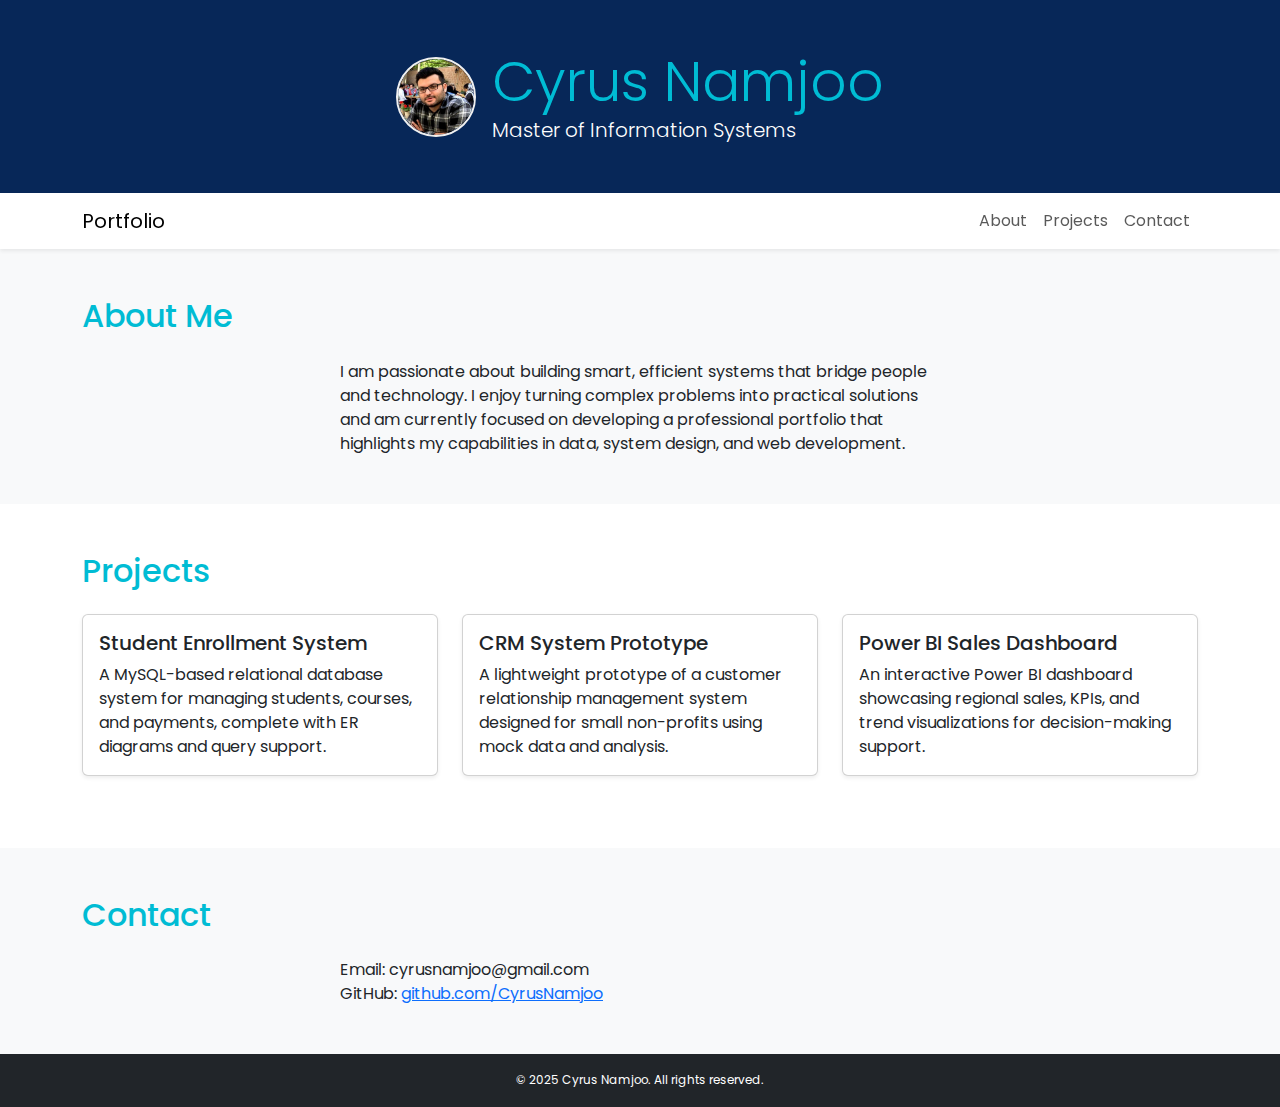
<file: index.html>
<!DOCTYPE html>
<html lang="en">
<head>
  <meta charset="UTF-8">
  <meta name="viewport" content="width=device-width, initial-scale=1.0">
  <title>Cyrus Namjoo | Portfolio</title>
  <link href="https://cdn.jsdelivr.net/npm/bootstrap@5.3.0/dist/css/bootstrap.min.css" rel="stylesheet">
  <link rel="stylesheet" href="style.css"> <!-- This will be generated from SCSS -->
  <link rel="preconnect" href="https://fonts.googleapis.com">
  <link rel="preconnect" href="https://fonts.gstatic.com" crossorigin>
  <link href="https://fonts.googleapis.com/css2?family=Poppins:ital,wght@0,100;0,200;0,300;0,400;0,500;0,600;0,700;0,800;0,900;1,100;1,200;1,300;1,400;1,500;1,600;1,700;1,800;1,900&display=swap" rel="stylesheet">

</head>
<body class="bg-light text-dark">

  <!-- Header -->
  <header class="custom-header text-white text-center py-5">
    <div class="container d-flex align-items-center justify-content-center">
      <img src="Assets/profile.jpeg" class="profile-img me-3">
      <div class = "text-white text-start">
        <h1 class="display-4 mb-0">Cyrus Namjoo</h1>
        <p class="lead mb-0">Master of Information Systems</p>
      </div>
    </div>
  </header>

  <!-- Navigation -->
  <nav class="navbar navbar-expand-lg navbar-light bg-white shadow-sm sticky-top">
    <div class="container">
      <a class="navbar-brand" href="#">Portfolio</a>
      <button class="navbar-toggler" type="button" data-bs-toggle="collapse" data-bs-target="#navbarNav">
        <span class="navbar-toggler-icon"></span>
      </button>
      <div class="collapse navbar-collapse" id="navbarNav">
        <ul class="navbar-nav ms-auto">
          <li class="nav-item"><a class="nav-link" href="#about">About</a></li>
          <li class="nav-item"><a class="nav-link" href="#projects">Projects</a></li>
          <li class="nav-item"><a class="nav-link" href="#contact">Contact</a></li>
        </ul>
      </div>
    </div>
  </nav>

  <!-- About Section -->
  <section id="about" class="py-5">
    <div class="container">
      <h2 class="mb-4">About Me</h2>
      <p>I am passionate about building smart, efficient systems that bridge people and technology. I enjoy turning complex problems into practical solutions and am currently focused on developing a professional portfolio that highlights my capabilities in data, system design, and web development.</p>
    </div>
  </section>

  <!-- Projects Section -->
  <section id="projects" class="py-5 bg-white">
    <div class="container">
      <h2 class="mb-4">Projects</h2>
      <div class="row">
        <div class="col-md-4">
          <div class="card mb-4 shadow-sm">
            <div class="card-body">
              <h5 class="card-title">Student Enrollment System</h5>
              <p class="card-text">A MySQL-based relational database system for managing students, courses, and payments, complete with ER diagrams and query support.</p>
            </div>
          </div>
        </div>
        <div class="col-md-4">
          <div class="card mb-4 shadow-sm">
            <div class="card-body">
              <h5 class="card-title">CRM System Prototype</h5>
              <p class="card-text">A lightweight prototype of a customer relationship management system designed for small non-profits using mock data and analysis.</p>
            </div>
          </div>
        </div>
        <div class="col-md-4">
          <div class="card mb-4 shadow-sm">
            <div class="card-body">
              <h5 class="card-title">Power BI Sales Dashboard</h5>
              <p class="card-text">An interactive Power BI dashboard showcasing regional sales, KPIs, and trend visualizations for decision-making support.</p>
            </div>
          </div>
        </div>
      </div>
    </div>
  </section>

  <!-- Contact Section -->
  <section id="contact" class="py-5">
    <div class="container">
      <h2 class="mb-4">Contact</h2>
      <p>Email: cyrusnamjoo@gmail.com</p>
      <p>GitHub: <a href="https://github.com/CyrusNamjoo" target="_blank">github.com/CyrusNamjoo</a></p>
    </div>
  </section>

  <!-- Footer -->
  <footer class="bg-dark text-white text-center py-3">
    <div class="container">
      <small>&copy; 2025 Cyrus Namjoo. All rights reserved.</small>
    </div>
  </footer>

  <script src="https://cdn.jsdelivr.net/npm/bootstrap@5.3.0/dist/js/bootstrap.bundle.min.js"></script>
</body>
</html>
</file>
<file: style.css>
body {
  background-color: #000;
  color: #ccc;
  font-family: "Poppins", sans-serif;
  margin: 0;
  padding: 0;
}

header {
  background-color: #000;
  text-align: center;
  padding: 4rem 2rem;
}

header h1 {
  font-size: 3rem;
  color: #00bcd4;
}

header h1 span {
  color: #ffffff;
}

.custom-header {
  background-color: #072758;
  color: #f0f0f0;
}

.profile-img {
  width: 80px;
  height: 80px;
  border-radius: 50%;
  -o-object-fit: cover;
     object-fit: cover;
  border: 2px solid #f0f0f0;
}

.stats {
  display: -webkit-box;
  display: -ms-flexbox;
  display: flex;
  -webkit-box-pack: center;
      -ms-flex-pack: center;
          justify-content: center;
  gap: 1rem;
  margin: 2rem 0;
}

.stats .stat-box {
  background-color: #111;
  padding: 1.5rem;
  border-radius: 8px;
  text-align: center;
}

.stats .stat-box h2 {
  font-size: 1.8rem;
  color: #00bcd4;
}

.stats .stat-box p {
  margin: 0;
}

section {
  padding: 3rem 2rem;
}

section h2 {
  font-size: 2rem;
  color: #00bcd4;
  margin-bottom: 1rem;
}

section p {
  max-width: 600px;
  margin: auto;
}

section .learn-more-btn {
  display: inline-block;
  margin-top: 1.5rem;
  padding: 0.75rem 1.5rem;
  background-color: #1de9b6;
  color: #000;
  border-radius: 999px;
  text-decoration: none;
  font-weight: bold;
  -webkit-transition: background 0.3s;
  transition: background 0.3s;
}

section .learn-more-btn:hover {
  background-color: #4beec5;
}

footer {
  background-color: #111;
  text-align: center;
  padding: 1rem;
  font-size: 0.85rem;
}
/*# sourceMappingURL=style.css.map */
</file>
